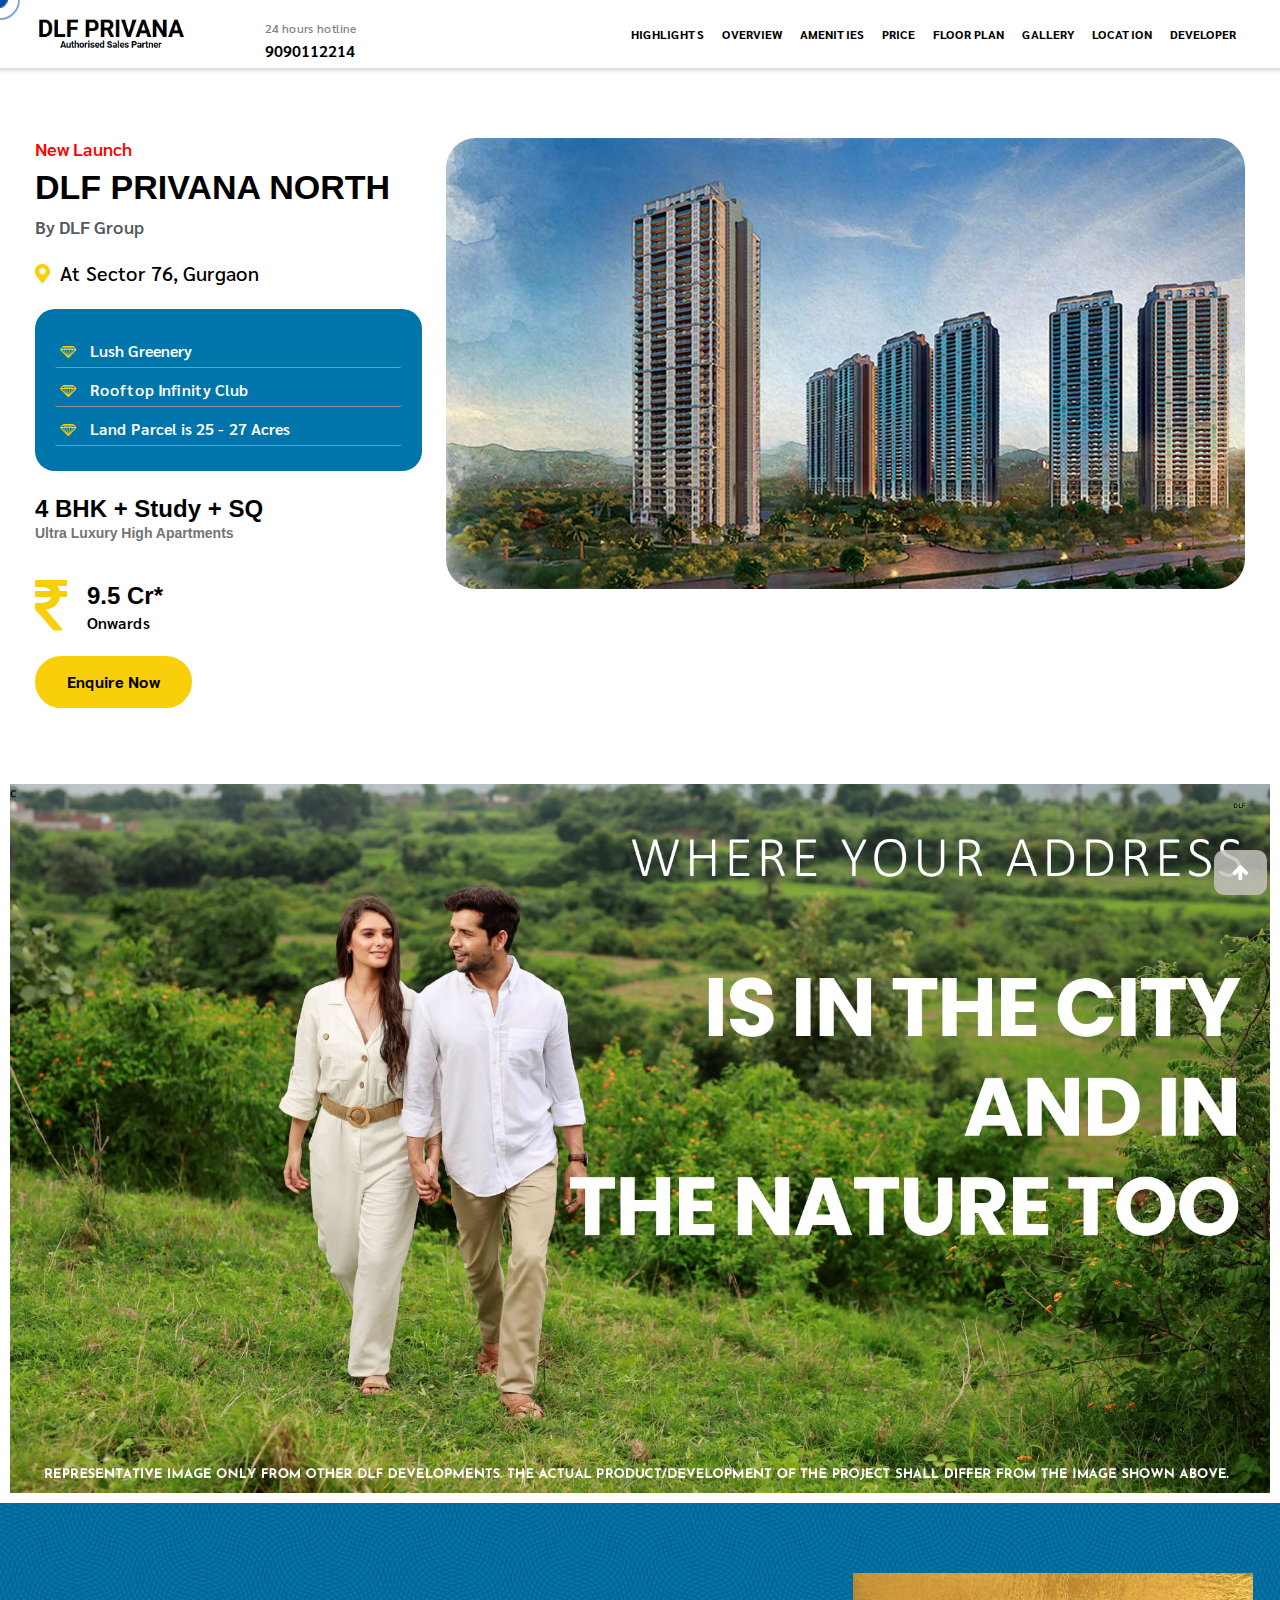
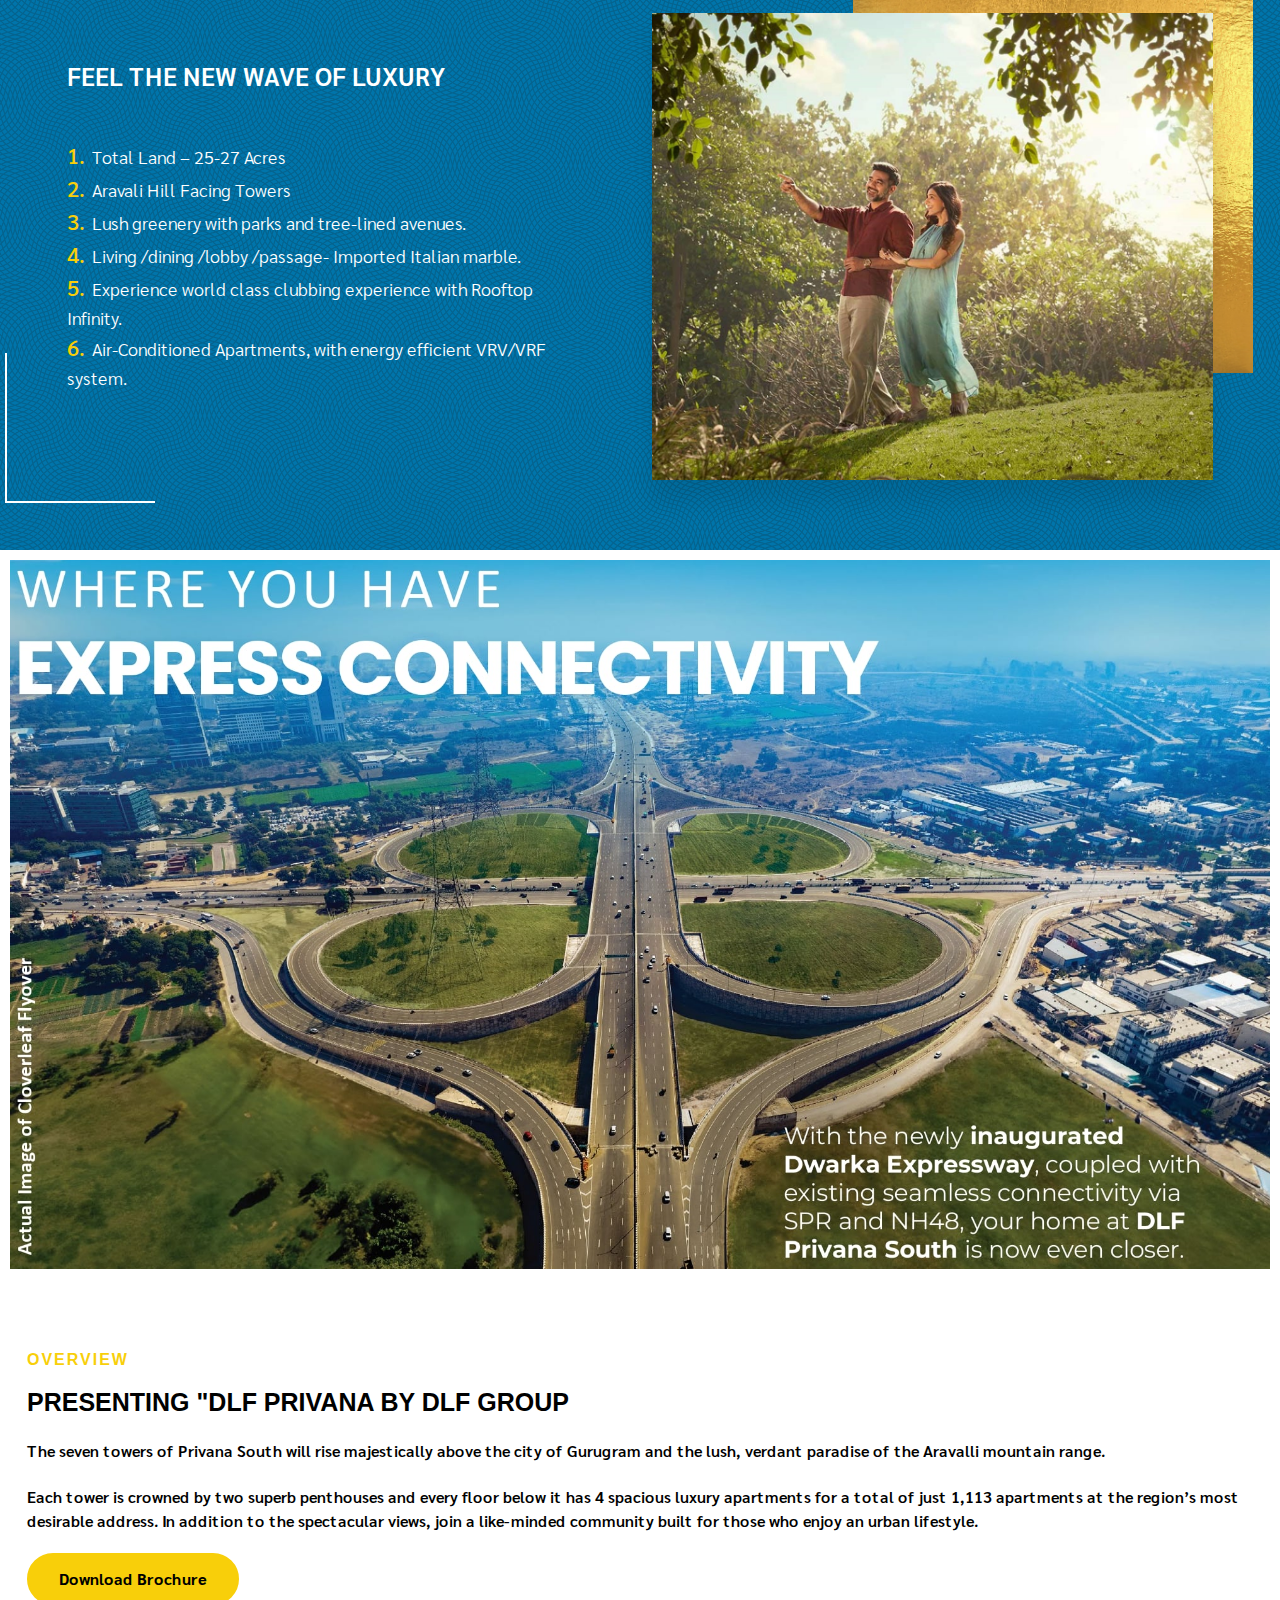
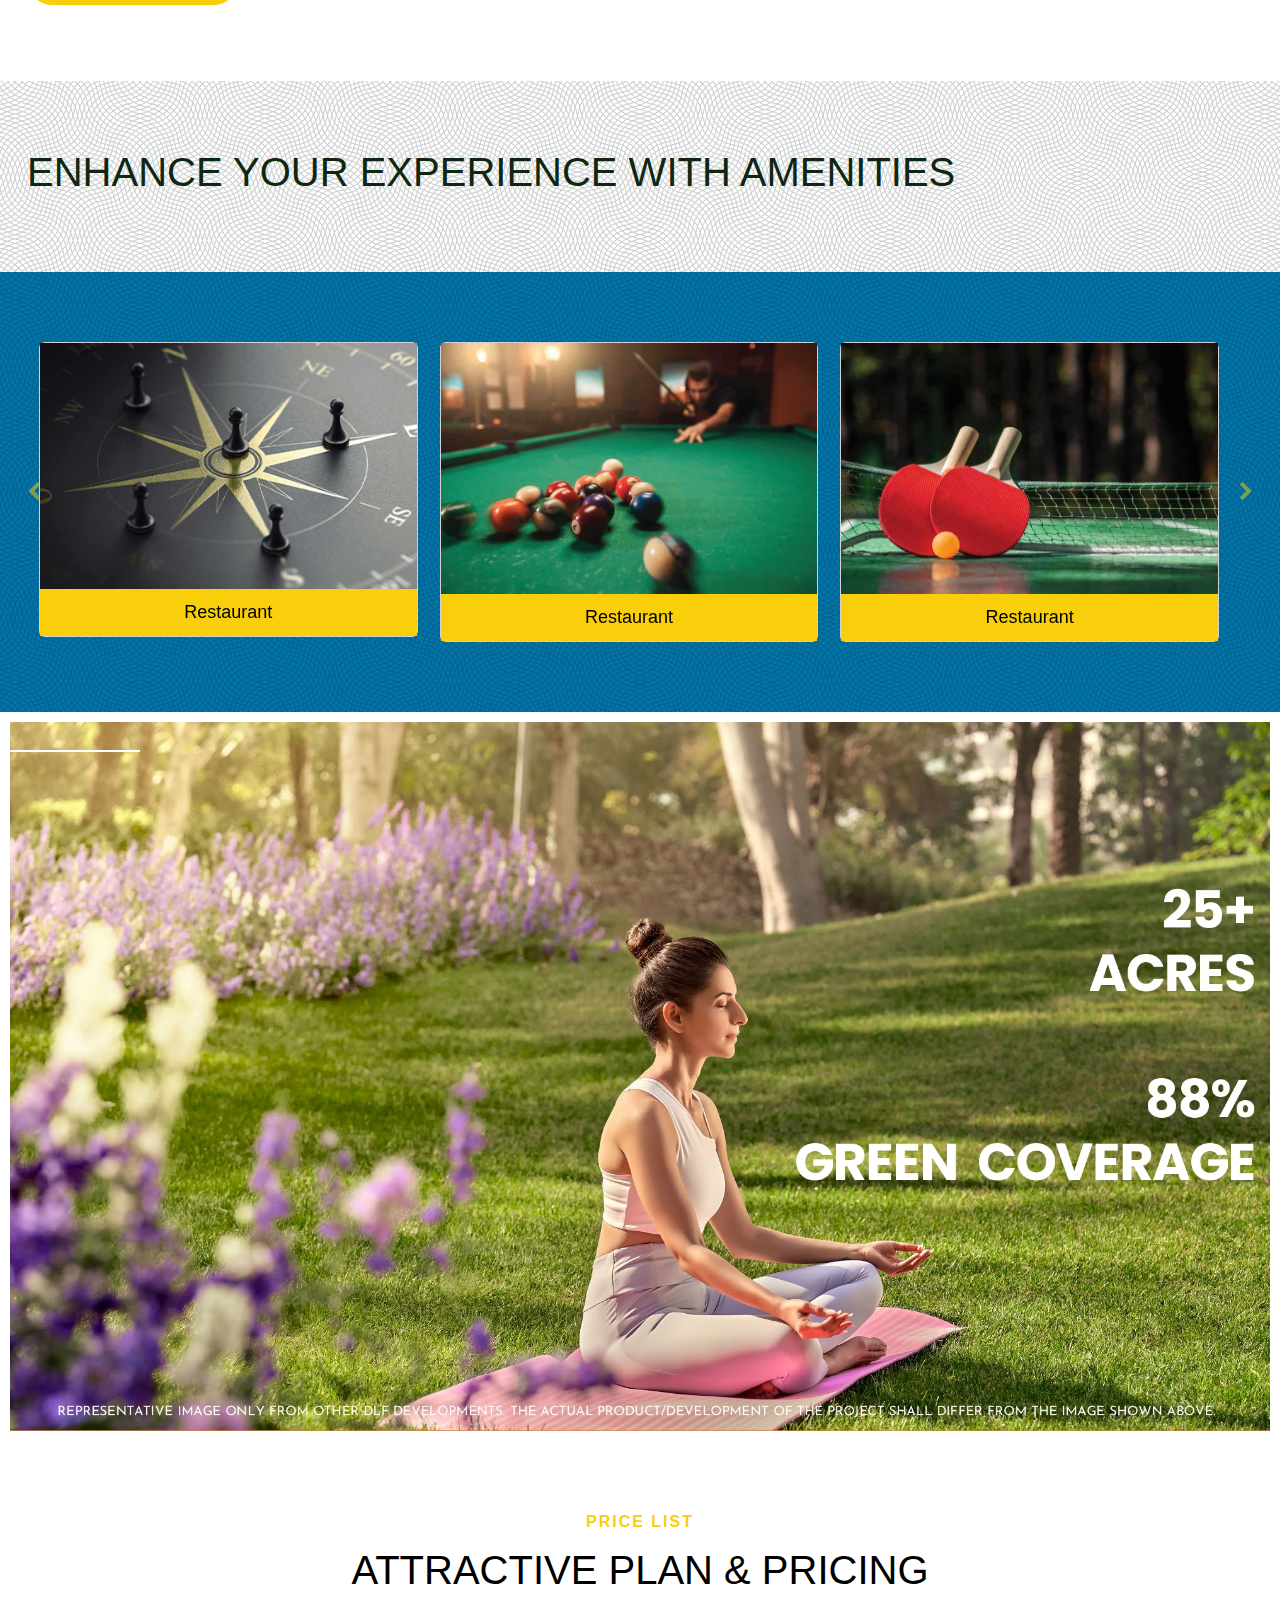
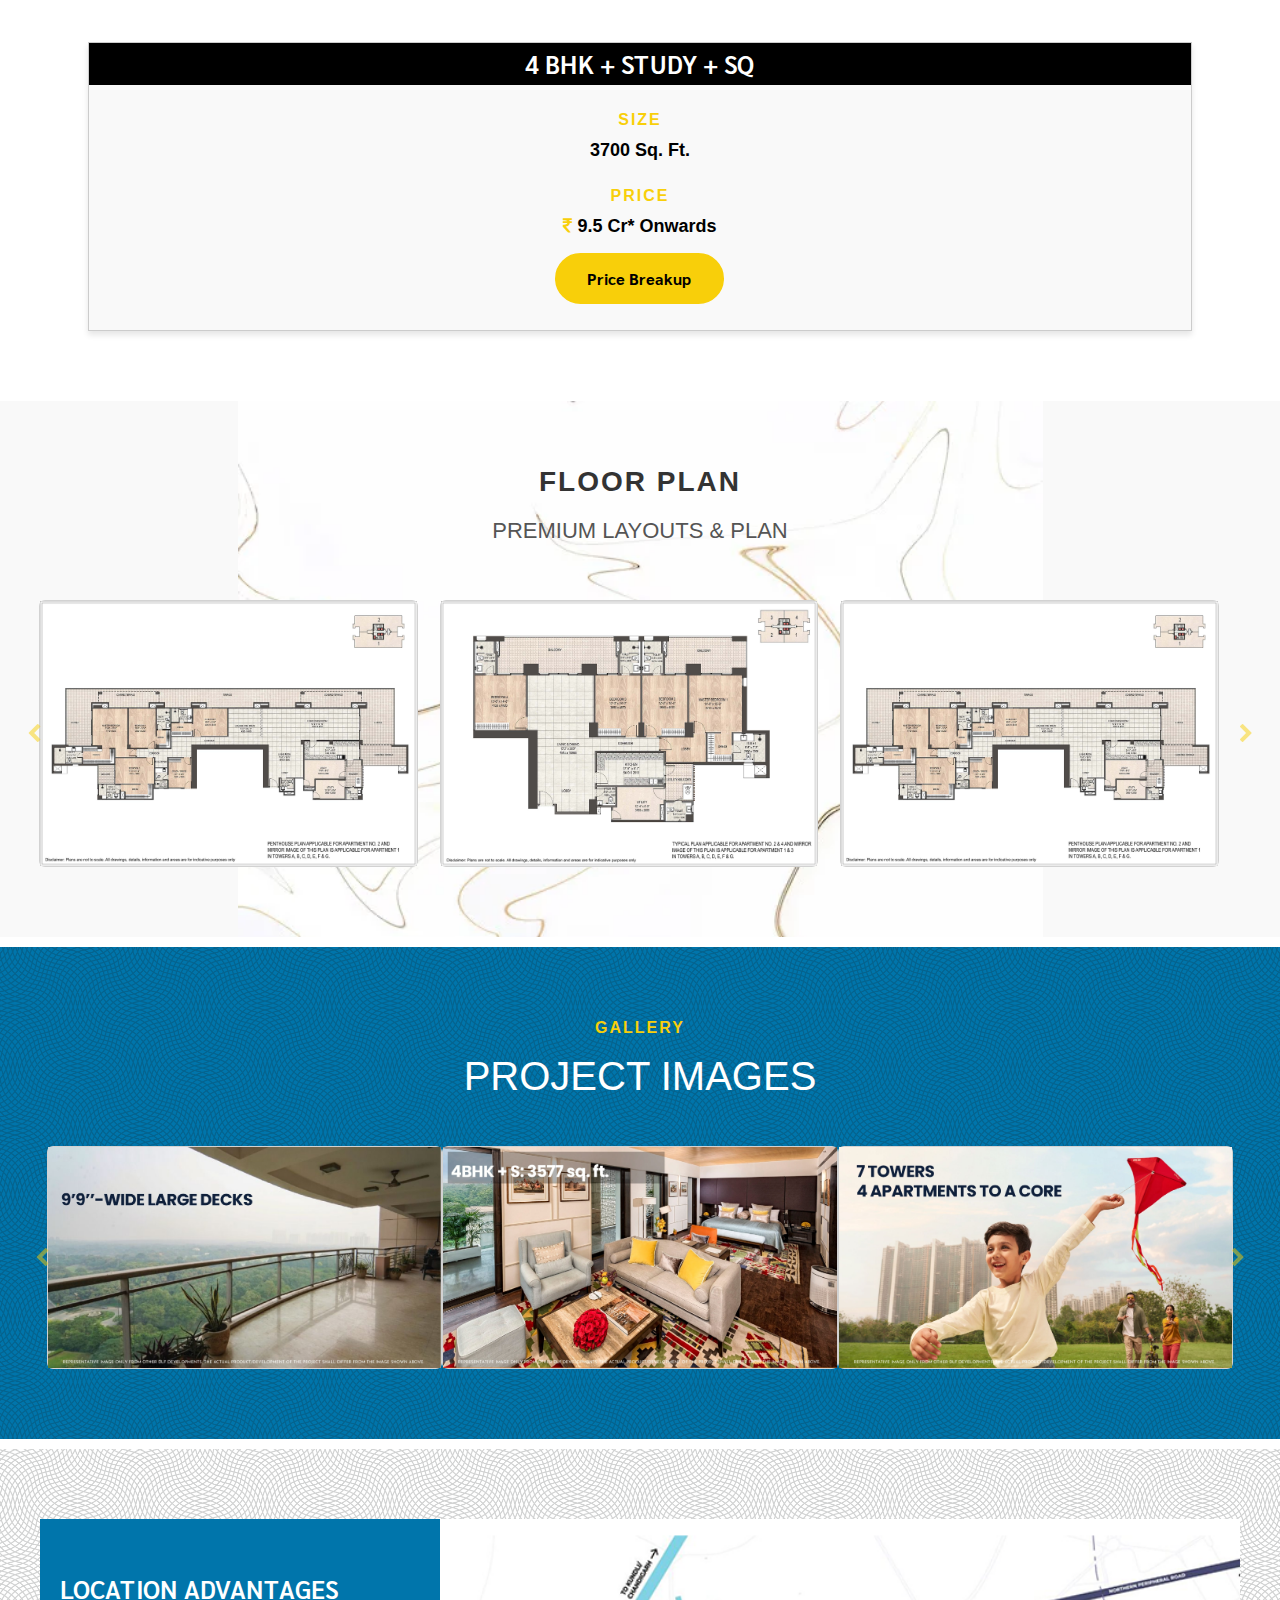
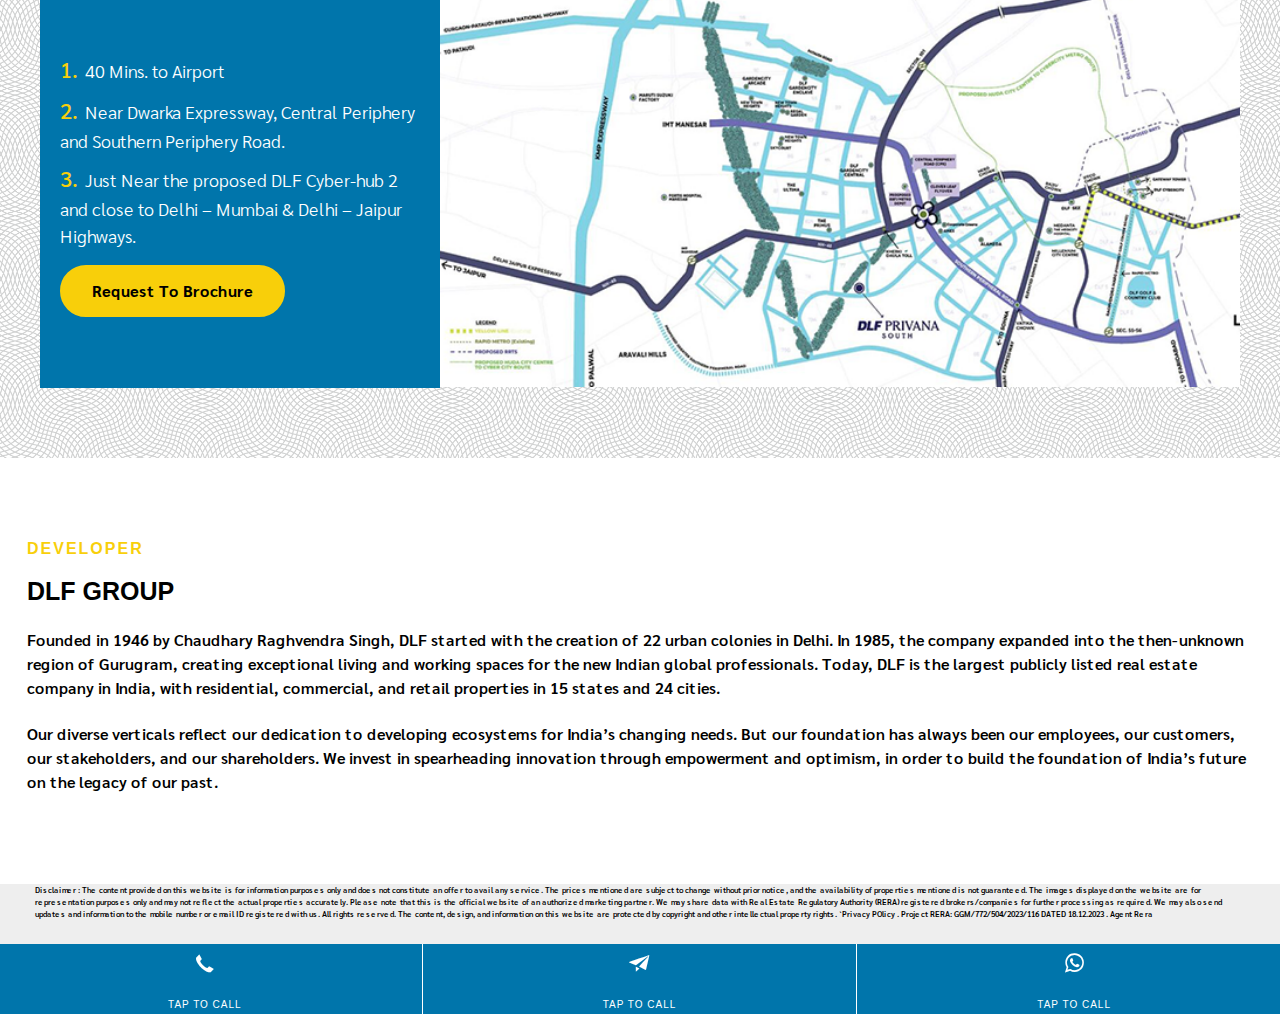
<file: index.html>
<!doctype html>
<html lang="en">

<head>
	<meta charset="utf-8">
	<meta name="viewport" content="width=device-width, initial-scale=1">
	<link rel="profile" href="https://gmpg.org/xfn/11">
	<link href="https://fonts.googleapis.com/css2?family=Sarabun:ital,wght@0,100;0,200;0,300;0,400;0,500;0,600;0,700;0,800;1,100;1,200;1,300;1,400;1,500;1,600;1,700;1,800&display=swap"
		rel="stylesheet">
	<link href="assets/css/bootstrap.min.css" rel="stylesheet"
		media="all">
	<link href="assets/css/animation.css" rel="stylesheet" media="all">
	<link href="style.css" rel="stylesheet" media="all">
	<title>DLF Privana</title>
</head>

<body>

<div class="magic-cursor"></div>
  <div class="magic-cursor-border"></div>
<!-- masthead -->
	<section class="p-0">
		<header id="masthead">
			<h2 class="not-disply">hello</h2>
			<div class="auto-container">
				<nav class="navbar navbar-expand-lg">
					<div class="navbar-brand navbar-header">
						<div class="logo">
							<a href="index.html">
								<img src="assets/images/logo.png" width="118" height="63" alt="Logo" title="Logo"
									loading="lazy">
							</a>
						</div>
					</div>

					<div class="textcall">
						<h3 class="callus m-0">
						<a href="tel:+919871741373">24 hours hotline</a></h3>
						<p>9090112214</p>
					</div>
					<button class="navbar-toggler" type="button" data-bs-toggle="collapse" data-bs-target="#main_nav"
						aria-expanded="false" aria-label="Toggle navigation">
						<i class="demo-icon icon-menu">&#xe809;</i>
					</button>
					<div class="collapse navbar-collapse menutop" id="main_nav">
							<ul class="navbar-nav">
								<li class="nav-item active">
									 <a class="nav-link" href="#Highlights">Highlights </a> 
								  </li>
								<li class="nav-item"><a class="nav-link" href="#Overview"> Overview</a></li>
								<li class="nav-item"><a class="nav-link" href="#Amenities">Amenities</a></li>
								<li class="nav-item"><a class="nav-link" href="#Price">Price</a></li>
								<li class="nav-item"><a class="nav-link" href="#Floor"> Floor Plan</a></li>
								<li class="nav-item"><a class="nav-link" href="#Gallery"> Gallery</a></li>
								<li class="nav-item"><a class="nav-link" href="#Location"> Location</a></li>
								<li class="nav-item"><a class="nav-link" href="#Developer"> Developer</a></li>
							</ul>
					</div>

				</nav>
			</div>
		</header>
	</section>

<script>
   // Select the cursor elements
const cursor = document.querySelector('.magic-cursor');
const cursorBorder = document.querySelector('.magic-cursor-border');

// Initialize cursor positions and smoothness
let cursorX = 0, cursorY = 0;
let targetX = 0, targetY = 0;
const smoothness = 0.1;

// Update the cursor position smoothly
function animateCursor() {
  cursorX += (targetX - cursorX) * smoothness;
  cursorY += (targetY - cursorY) * smoothness;

  cursor.style.left = `${cursorX}px`;
  cursor.style.top = `${cursorY}px`;
  cursorBorder.style.left = `${cursorX}px`;
  cursorBorder.style.top = `${cursorY}px`;

  requestAnimationFrame(animateCursor);
}

// Start animation
animateCursor();

// Track the target position on mousemove
document.addEventListener('mousemove', (e) => {
  targetX = e.clientX;
  targetY = e.clientY;
});

// Add hover effects for interactive elements
document.querySelectorAll('button, a').forEach((element) => {
  element.addEventListener('mouseenter', () => {
    cursor.classList.add('hover-effect');
    cursorBorder.classList.add('hover-effect');
  });
  element.addEventListener('mouseleave', () => {
    cursor.classList.remove('hover-effect');
    cursorBorder.classList.remove('hover-effect');
  });
});
  </script>


<!-- about us -->
 <section>
    <div class="auto-container">
        <div class="row">
            <div class="col-lg-4 col-md-4">
                <div class="col-lg-8 col-md-8 fade-in-top mobile">
                    <div class="images">
                        <img src="assets/images/about/about-img.jpeg">
                    </div>
                </div>
                <div class="content">
                    <h5 class="title-f">New Launch</h5>
                    <h3 class="title-main">DLF Privana North</h3>
                    <h4 class="title-second">By DLF Group</h4>
                </div>

                <div class="gur mb-4 mt-4"><span><i class="demo-icon icon-location loca-ico">&#xe800;</i></span>At Sector 76, Gurgaon</div>
                <ul class="icon-list mb-4 mt-4">
                    <li class="icon-list-item"><i class="demo-icon icon-diamond-1">&#xe801;</i> Lush Greenery</li>
                    <li class="icon-list-item"><i class="demo-icon icon-diamond-1">&#xe801;</i> Rooftop Infinity Club</li>
                    <li class="icon-list-item"><i class="demo-icon icon-diamond-1">&#xe801;</i> Land Parcel is 25 - 27 Acres</li>
                </ul>

                <h3 class="title-s">4 BHK + Study + SQ</h3>
                <p class="text-about">Ultra Luxury High Apartments</p>

                <div class="icon-box mt-3">
                    <span class="icon">
                      <i class="demo-icon icon-rupee ico1">&#xf156;</i>
                        </span>
                    <div class="dis">
                        <h3 class="title-s ">9.5 Cr*</h3>
                        <p class="words2">Onwards</p>
                    </div>
                </div>
                <div class="hero-footer">
                    <a href="#"  class="btn-default wow fadeInUp" data-wow-delay="0.75s">Enquire Now</a>
                </div>
            </div>
            <div class="col-lg-8 col-md-8 fade-in-top desktop">
                <div class="images ">
                    <img src="assets/images/about/about-img.jpeg">
                </div>
            </div>
        </div>
    </div>
 </section>

 <div class="nature-bg">
    <img src="assets/images/resource/nature.jpg" alt="">
</div>

<section class="luxery-sec" id="Highlights">
    <div class="container">
        <div class="row align-items-center border-style">
            <div class="col-lg-6 col-md-6">
                <div class="luxery-contant">
                    <h2 class="mb-5">FEEL THE NEW WAVE OF LUXURY</h2>
                    <div class="luxery-ul">
                        <ul>
                            <li><span class="marker">1.</span>Total Land – 25-27 Acres</li>
                            <li><span class="marker">2.</span>Aravali Hill Facing Towers</li>
                            <li><span class="marker">3.</span>Lush greenery with parks and tree-lined avenues.</li>
                            <li><span class="marker">4.</span>Living /dining /lobby /passage- Imported Italian marble.</li>
                            <li><span class="marker">5.</span>Experience world class clubbing experience with Rooftop Infinity.</li>
                            <li><span class="marker">6.</span>Air-Conditioned Apartments, with energy efficient VRV/VRF system.</li>
                        </ul>
                    </div>
                </div>
            </div>
            <div class="col-lg-6 col-md-6">
                <div class="luxery-img">
                    <img src="assets/images/resource/luxery.jpeg" alt="">
                </div>
            </div>
        </div>
    </div>
</section>

<div class="nature-bg">
    <img src="assets/images/resource/connectivity.jpg" alt="">
</div>


<section id="Overview">
    <div class="container">
        <div class="row">
            <div class="col-12">
                <div class="overview">
                    <h2 class="over-content mb-3">Overview</h2>
                    <h2 class="heading-title">Presenting "DLF Privana By DLF Group</h2>

                    <p class="mar-b">The seven towers of Privana South will rise majestically above the city of Gurugram and the lush, verdant paradise of the Aravalli mountain range.</p>

                    <p class="mar-b">Each tower is crowned by two superb penthouses and every floor below it has 4 spacious luxury apartments for a total of just 1,113 apartments at the region’s most desirable address. In addition to the spectacular views, join a like-minded community built for those who enjoy an urban lifestyle.</p>
                </div>
                <div class="hero-footer">
                    <a href="#"  class="btn-default wow fadeInUp" data-wow-delay="0.75s">Download Brochure</a>
                </div>
            </div>
        </div>
    </div>
</section>

<section class="Amenities" id="Amenities">
    <div class="container">
        <div class="row">
            <div class="col-12">
                <h2 class="Amenities-heading">Enhance Your Experience With Amenities</h2>
            </div>
        </div>
    </div>
</section>

<!-- game slider -->
<section class="game-slider">
    <div class="container text-center">
        <div class="row mx-auto my-auto justify-content-center border-style22">
            <div id="multislider04" class="carousel slide" data-bs-ride="carousel">
                <div class="carousel-inner " role="listbox">
                    <div class="carousel-item active">
                        <div class="col-md-4">
                            <div class="card">
                                <div class="card-img">
                                    <img src="assets/images/game/game1.jpg"
                                        class="img-fluid">
                                </div>
                                <figcaption>Restaurant</figcaption>
                            </div>
                        </div>
                    </div>
                    <div class="carousel-item">
                        <div class="col-md-4">
                            <div class="card">
                                <div class="card-img">
                                    <img src="assets/images/game/game2.jpg"
                                        class="img-fluid">
                                </div>
                                <figcaption>Restaurant</figcaption>
                            </div>
                        </div>
                    </div>
                    <div class="carousel-item">
                        <div class="col-md-4">
                            <div class="card">
                                <div class="card-img">
                                    <img src="assets/images/game/game3.jpg"
                                        class="img-fluid">
                                </div>
                                <figcaption>Restaurant</figcaption>
                            </div>
                        </div>
                    </div>
                    <div class="carousel-item">
                        <div class="col-md-4">
                            <div class="card">
                                <div class="card-img">
                                    <img src="assets/images/game/game4.jpg"
                                        class="img-fluid">
                                </div>
                                <figcaption>Restaurant</figcaption>
                            </div>
                        </div>
                    </div>
                    <div class="carousel-item">
                        <div class="col-md-4">
                            <div class="card">
                                <div class="card-img">
                                    <img src="assets/images/game/game5.jpg"
                                        class="img-fluid">
                                </div>
                                <figcaption>Restaurant</figcaption>
                            </div>
                        </div>
                    </div>
                    <div class="carousel-item">
                        <div class="col-md-4">
                            <div class="card">
                                <div class="card-img">
                                    <img src="assets/images/game/game6.jpg"
                                        class="img-fluid">
                                </div>
                                <figcaption>Restaurant</figcaption>
                            </div>
                        </div>
                    </div>
                    <div class="carousel-item">
                        <div class="col-md-4">
                            <div class="card">
                                <div class="card-img">
                                    <img src="assets/images/game/game7.jpg"
                                        class="img-fluid">
                                </div>
                                <figcaption>Restaurant</figcaption>
                            </div>
                        </div>
                    </div>
                    <div class="carousel-item">
                        <div class="col-md-4">
                            <div class="card">
                                <div class="card-img">
                                    <img src="assets/images/game/game8.jpg"
                                        class="img-fluid">
                                </div>
                                <figcaption>Restaurant</figcaption>
                            </div>
                        </div>
                    </div>
                    <div class="carousel-item">
                        <div class="col-md-4">
                            <div class="card">
                                <div class="card-img">
                                    <img src="assets/images/game/game9.jpg"
                                        class="img-fluid">
                                </div>
                                <figcaption>Restaurant</figcaption>
                            </div>
                        </div>
                    </div>
                    <div class="carousel-item">
                        <div class="col-md-4">
                            <div class="card">
                                <div class="card-img">
                                    <img src="assets/images/game/game10.jpg"
                                        class="img-fluid">
                                </div>
                                <figcaption>Restaurant</figcaption>
                            </div>
                        </div>
                    </div>
                </div>
                <a class="carousel-control-prev bg-transparent w-aut" href="#multislider04" role="button"
                    data-bs-slide="prev">
					<i class="demo-icon icon-left-open">&#xe802;</i>
                </a>
                <a class="carousel-control-next bg-transparent w-aut" href="#multislider04" role="button"
                    data-bs-slide="next">
					<i class="demo-icon icon-right-open">&#xe804;</i>
                </a>
            </div>
        </div>
    </div>
    <script>
        let items4 = document.querySelectorAll('#multislider04 .carousel-item')

        items4.forEach((el) => {
            const minPerSlide = 3
            let next = el.nextElementSibling
            for (var i = 1; i < minPerSlide; i++) {
                if (!next) {
                    // wrap carousel by using first child
                    next = items4[0]
                }
                let cloneChild = next.cloneNode(true)
                el.appendChild(cloneChild.children[0])
                next = next.nextElementSibling
            }
        })
    </script>
</section>
<!-- game slider end -->

<div class="nature-bg">
    <img src="assets/images/resource/presentation.jpg" alt="">
</div>

<!-- Price list start -->
<section id="Price">
    <div class="container">
        <div class="text-center">
            <h2 class="over-content mb-3">Price List</h2>
            <h2 class="price-title ">Attractive Plan &amp; Pricing</h2>
        </div>
        <div class="row d-flex justify-content-center align-item-center">
            <div class="col-12 ">
                <div class="property-details">
                    <h2 class="property-details-h">4 BHK + Study + SQ</h2>
                    <div class="property-info">
                        <div>
                            <h2 class="over-content mt-4">Size</h2>
                            <h3 class="over-content2 mb-3">3700 Sq. Ft.</h3>
                        </div>
                        <div>
                            <h2 class="over-content mt-4">Price</h2>
                            <h3 class="over-content2 mb-3"><i class="demo-icon icon-rupee">&#xf156;</i>  9.5 Cr* Onwards</h3>
                        </div>
                    </div>
                    <div class="hero-footer">
                        <a href="#"  class="btn-default wow fadeInUp" data-wow-delay="0.75s">Price Breakup</a>
                    </div>
                </div>
            </div>
        </div>
    </div>
</section>
<!-- Price list end -->

 <!--slider map start  -->
<section class="game-slide" id="Floor">
    <div class="container text-center">
        <div class="text-center">
            <h2 class="over-content mb-3">Floor Plan</h2>
            <h2 class="price-title mb-5">Premium Layouts & Plan</h2>
        </div>
        <div class="row mx-auto my-auto justify-content-center ">
            <div id="multislider10" class="carousel slide" data-bs-ride="carousel">
                <div class="carousel-inner" role="listbox">
                    <div class="carousel-item active">
                        <div class="col-md-4">
                            <div class="card">
                                <div class="card-img">
                                    <img src="assets/images/map/map-1.jpg" class="img-fluid">
                                </div>
                            </div>
                        </div>
                    </div>
                    <div class="carousel-item">
                        <div class="col-md-4">
                            <div class="card">
                                <div class="card-img">
                                    <img src="assets/images/map/map-2.jpg" class="img-fluid">
                                </div>
                            </div>
                        </div>
                    </div>
                    <div class="carousel-item">
                        <div class="col-md-4">
                            <div class="card">
                                <div class="card-img">
                                    <img src="assets/images/map/map-1.jpg" class="img-fluid">
                                </div>
                            </div>
                        </div>
                    </div>
                    <div class="carousel-item">
                        <div class="col-md-4">
                            <div class="card">
                                <div class="card-img">
                                    <img src="assets/images/map/map-2.jpg" class="img-fluid">
                                </div>
                            </div>
                        </div>
                    </div>
                    <!-- Repeat similar structure for other items -->
                </div>
                <a class="carousel-control-prev bg-transparent w-aut" href="#multislider10" role="button"
                    data-bs-slide="prev">
                    <i class="demo-icon icon-left-open">&#xe802;</i>
                </a>
                <a class="carousel-control-next bg-transparent w-aut" href="#multislider10" role="button"
                    data-bs-slide="next">
                    <i class="demo-icon icon-right-open">&#xe804;</i>
                </a>
            </div>
        </div>
    </div>
</section>

<script>
    document.addEventListener("DOMContentLoaded", function () {
        const items4 = document.querySelectorAll('#multislider10 .carousel-item');
        const minPerSlide = 3;

        items4.forEach((el) => {
            let next = el.nextElementSibling;

            for (let i = 1; i < minPerSlide; i++) {
                if (!next) {
                    next = items4[0]; // Loop to start
                }

                const cloneChild = next.cloneNode(true);
                el.appendChild(cloneChild.children[0]);
                next = next.nextElementSibling;
            }
        });
    });
</script>

 <!--slider map end  -->

<!-- project image start -->
 <section class="project" id="Gallery">
    <div class="auto-container text-center">
        <div class="text-center">
            <h2 class="over-content mb-3">Gallery</h2>
            <h2 class="price-title2 mb-5">Project Images</h2>
        </div>
        <div class="row mx-auto my-auto justify-content-center border-style3">
            <div id="multislider11" class="carousel slide" data-bs-ride="carousel">
                <div class="carousel-inner" role="listbox">
                    <div class="carousel-item active">
                        <div class="col-md-4">
                            <div class="card m-0">
                                <div class="card-img">
                                    <img src="assets/images/project/pro-1.jpg" class="img-fluid">
                                </div>
                            </div>
                        </div>
                    </div>
                    <div class="carousel-item">
                        <div class="col-md-4">
                            <div class="card m-0">
                                <div class="card-img">
                                    <img src="assets/images/project/pro-2.jpg" class="img-fluid">
                                </div>
                            </div>
                        </div>
                    </div>
                    <div class="carousel-item">
                        <div class="col-md-4">
                            <div class="card m-0">
                                <div class="card-img">
                                    <img src="assets/images/project/pro-3.jpg" class="img-fluid">
                                </div>
                            </div>
                        </div>
                    </div>
                    <div class="carousel-item">
                        <div class="col-md-4">
                            <div class="card m-0">
                                <div class="card-img">
                                    <img src="assets/images/project/pro-4.jpg" class="img-fluid">
                                </div>
                            </div>
                        </div>
                    </div>
                    <div class="carousel-item">
                        <div class="col-md-4">
                            <div class="card m-0">
                                <div class="card-img">
                                    <img src="assets/images/project/pro-5.jpg" class="img-fluid">
                                </div>
                            </div>
                        </div>
                    </div>
                    <div class="carousel-item">
                        <div class="col-md-4">
                            <div class="card m-0">
                                <div class="card-img">
                                    <img src="assets/images/project/pro-6.jpg" class="img-fluid">
                                </div>
                            </div>
                        </div>
                    </div>
                    <div class="carousel-item">
                        <div class="col-md-4">
                            <div class="card m-0">
                                <div class="card-img">
                                    <img src="assets/images/project/pro7.jpg" class="img-fluid">
                                </div>
                            </div>
                        </div>
                    </div>
                    <div class="carousel-item">
                        <div class="col-md-4">
                            <div class="card m-0">
                                <div class="card-img">
                                    <img src="assets/images/project/pro-8.jpg" class="img-fluid">
                                </div>
                            </div>
                        </div>
                    </div>
                    <div class="carousel-item">
                        <div class="col-md-4">
                            <div class="card m-0">
                                <div class="card-img">
                                    <img src="assets/images/project/pro-9.jpg" class="img-fluid">
                                </div>
                            </div>
                        </div>
                    </div>
                    <div class="carousel-item">
                        <div class="col-md-4">
                            <div class="card m-0">
                                <div class="card-img">
                                    <img src="assets/images/project/pro-10.jpg" class="img-fluid">
                                </div>
                            </div>
                        </div>
                    </div>
                    <!-- Repeat similar structure for other items -->
                </div>
                <a class="carousel-control-prev bg-transparent w-aut" href="#multislider11" role="button"
                    data-bs-slide="prev">
                    <i class="demo-icon icon-left-open">&#xe802;</i>
                </a>
                <a class="carousel-control-next bg-transparent w-aut" href="#multislider11" role="button"
                    data-bs-slide="next">
                    <i class="demo-icon icon-right-open">&#xe804;</i>
                </a>
            </div>
        </div>
    </div>
</section>

<script>
    document.addEventListener("DOMContentLoaded", function () {
        const items4 = document.querySelectorAll('#multislider11 .carousel-item');
        const minPerSlide = 3;

        items4.forEach((el) => {
            let next = el.nextElementSibling;

            for (let i = 1; i < minPerSlide; i++) {
                if (!next) {
                    next = items4[0]; // Loop to start
                }

                const cloneChild = next.cloneNode(true);
                el.appendChild(cloneChild.children[0]);
                next = next.nextElementSibling;
            }
        });
    });
</script>
<!-- Location -->
<section class="location" id="Location">
    <div class="container width">
        <div class="row">
            <div class="col-lg-4 p-0 abc">
                <div class="map-con">
                    <div class="luxery-contant-map">
                        <h2 class="mm-5">Location Advantages</h2>
                        <div class="luxery-ul">
                            <ul>
                                <li class="mb-2"><span class="marker">1.</span>40 Mins. to Airport</li>
                                <li class="mb-2"><span class="marker">2.</span>Near Dwarka Expressway, Central Periphery and Southern Periphery Road.</li>
                                <li class="mb-2"><span class="marker">3.</span>Just Near the proposed DLF Cyber-hub 2 and close to Delhi – Mumbai & Delhi – Jaipur Highways.</li>
                            </ul>
                        </div>
                        <div class="hero-footer mt-3">
                        <a href="#" class="btn-default wow fadeInUp" data-wow-delay="0.75s">Request To Brochure</a>
                    </div>
                    </div>
                </div>
            </div>
            <div class="col-lg-8 p-0">
                <div class="map-img1">
                    <img src="assets/images/resource/map-img.jpg" alt="">
                </div>
            </div>
        </div>
    </div>
</section>


<section>
    <div class="container" id="Developer">
        <div class="row">
            <div class="col-12">
                <div class="overview">
                    <h2 class="over-content mb-3">Developer</h2>
                    <h2 class="heading-title">DLF Group</h2>

                    <p class="mar-b">Founded in 1946 by Chaudhary Raghvendra Singh, DLF started with the creation of 22 urban colonies in Delhi. In 1985, the company expanded into the then-unknown region of Gurugram, creating exceptional living and working spaces for the new Indian global professionals. Today, DLF is the largest publicly listed real estate company in India, with residential, commercial, and retail properties in 15 states and 24 cities.</p>

                    <p class="mar-b">Our diverse verticals reflect our dedication to developing ecosystems for India’s changing needs. But our foundation has always been our employees, our customers, our stakeholders, and our shareholders. We invest in spearheading innovation through empowerment and optimism, in order to build the foundation of India’s future on the legacy of our past.</p>
                </div>
            </div>
        </div>
    </div>
</section>

<!-- small content start -->
<section class="p-0 acb">
<div class="col-12 small-area">
    <div class="auto-container ">
        <p class="small-font mb-4">Disclaimer : The content provided on this website is for information purposes only and does not constitute an offer to avail any service. The prices mentioned are subject to change without prior notice, and the availability of properties mentioned is not guaranteed. The images displayed on the website are for representation purposes only and may not reflect the actual properties accurately. Please note that this is the official website of an authorized marketing partner. We may share data with Real Estate Regulatory Authority (RERA) registered brokers/companies for further processing as required. We may also send updates and information to the mobile number or email ID registered with us. All rights reserved. The content, design, and information on this website are protected by copyright and other intellectual property rights. `Privacy POlicy . Project RERA: GGM/772/504/2023/116 DATED 18.12.2023 . Agent Rera</p>
    </div>
</section>

<section class="p-0 over m-0">
    <div class="row text-center">
        <div class="col-lg-4 col-md-4 col-sm-4 col-xs-4 p-0 aff">
            <div class="icon-box-container">
                <div class="icon-box-wrapper">
                    <div class="icon-box-icon">
                        <a href="tel:+919873356100" class="icon-link">
                        <i class="demo-icon icon-call ico-w">&#xe807;</i>
                        </a>
                    </div>
                    <div class="icon-box-content">
                        <h3 class="icon-box-title m-0">
                            <a href="tel:+919873356100">
                                Tap To Call
                            </a>
                        </h3>
                    </div>
                </div>
            </div>
        </div>
        <div class="col-lg-4 col-md-4 col-sm-4 col-xs-4 p-0 aff">
        <div class="icon-box-container">
                <div class="icon-box-wrapper">
                    <div class="icon-box-icon">
                        <a href="tel:+919873356100" class="icon-link">
                        <i class="demo-icon icon-paper-plane ico-w">&#xe805;</i> 
                        </a>
                    </div>
                    <div class="icon-box-content">
                        <h3 class="icon-box-title m-0">
                            <a href="tel:+919873356100">
                                Tap To Call
                            </a>
                        </h3>
                    </div>
                </div>
            </div>
        </div>
        <div class="col-lg-4 col-md-4 col-sm-4 col-xs-4 p-0 aff">
        <div class="icon-box-container">
                <div class="icon-box-wrapper">
                    <div class="icon-box-icon">
                        <a href="tel:+919873356100" class="icon-link">
                        <i class="demo-icon icon-whatsapp ico-w">&#xf232;</i>
                        </a>
                    </div>
                    <div class="icon-box-content">
                        <h3 class="icon-box-title m-0">
                            <a href="tel:+919873356100">
                                Tap To Call
                            </a>
                        </h3>
                    </div>
                </div>
            </div>
        </div>
    </div>
</section>

<button onclick="scrollToTop()" id="backToTopBtn" title="Go to top" style="display: block;" class="scroll-btn" fdprocessedid="8rntef">
<i class="demo-icon icon-up-big">&#xe808;</i> 
</button>
<script>
// Show the button when the user scrolls down 20px from the top
window.onscroll = function () {
    toggleScrollButton();
};

function toggleScrollButton() {
    const btn = document.getElementById("backToTopBtn");
    if (document.body.scrollTop > 20 || document.documentElement.scrollTop > 20) {
        btn.style.display = "block";
    } else {
        btn.style.display = "none";
    }
}

// Scroll to the top smoothly when the button is clicked
function scrollToTop() {
    window.scrollTo({
        top: 0,
        behavior: "smooth"
    });
}
</script>

<!-- footer -->
<script src="assets/js/bootstrap.bundle.min.js"></script>
<script defer src="assets/js/custom.min.js"></script>
<script defer src="assets/js/custom-forms.js"></script>

</body>
</html>
</file>
<file: assets/css/animation.css>
/* Bounce animation */
    @keyframes bounce {
        0%, 100% {
          transform: translateY(0);
        }
        50% {
          transform: translateY(-100px);
        }
      }
      .bounce {
        width: 100px;
        height: 100px;
        background-color: #e74c3c;
        border-radius: 50%;
        animation: bounce 2s infinite;
      }
  
      /* Fade-in animation */
      @keyframes fadeIn {
        0% {
          opacity: 0;
        }
        100% {
          opacity: 1;
        }
      }
      
      .fade-in {
        opacity: 0;
        animation: fadeIn 3s forwards;
      }
  
      /* Rotating animation */
      @keyframes rotate {
        0% {
          transform: rotate(0deg);
        }
        100% {
          transform: rotate(360deg);
        }
      }
      .rotate {

        animation: rotate 2s linear infinite;
      }
  
      /* Pulsing animation */
      @keyframes pulse {
        0%, 100% {
          transform: scale(1);
        }
        50% {
          transform: scale(1.5);
        }
      }
      .pulse {
        width: 100px;
        height: 100px;
        background-color: #2ecc71;
        border-radius: 50%;
        animation: pulse 2s infinite;
      }
  
  
      /* General styles for the boxes */
      .box {
        width: 200px;
        height: 100px;
        margin: 20px;
        background-color: #3498db;
        color: white;
        display: flex;
        justify-content: center;
        align-items: center;
        font-family: Arial, sans-serif;
        opacity: 0;
      }
  
      /* Animation keyframes */
      @keyframes fadeInLeft {
        0% {
          transform: translateX(-100%);
          opacity: 0;
        }
        100% {
          transform: translateX(0);
          opacity: 1;
        }
      }
  
      @keyframes fadeInRight {
        0% {
          transform: translateX(100%);
          opacity: 0;
        }
        100% {
          transform: translateX(0);
          opacity: 1;
        }
      }
  
      @keyframes fadeInTop {
        0% {
          transform: translateY(-100%);
          opacity: 0;
        }
        100% {
          transform: translateY(0);
          opacity: 1;
        }
      }
  
      @keyframes fadeInBottom {
        0% {
          transform: translateY(100%);
          opacity: 0;
        }
        100% {
          transform: translateY(0);
          opacity: 1;
        }
      }
  
      /* Applying the animations to each box */
      .fade-in-left {
        animation: fadeInLeft 2s forwards;
      }
  
      .fade-in-right {
        animation: fadeInRight 2s forwards;
      }
  
      .fade-in-top {
        animation: fadeInTop 2s forwards;
      }
  
      .fade-in-bottom {
        animation: fadeInBottom 2s forwards;
      }

                 /* Basic styles for the boxes */
                 .box1 {
                    width: 200px;
                    height: 100px;
                    background-color: #3498db;
                    color: white;
                    display: flex;
                    justify-content: center;
                    align-items: center;
                    font-family: Arial, sans-serif;
                    margin: 20px;
                    }
        
                    /* Slide in from left */
                    @keyframes slideInLeft {
                    0% {
                        transform: translateX(-100%);
                        opacity: 0;
                    }
                    100% {
                        transform: translateX(0);
                        opacity: 1;
                    }
                    }
        
                    /* Slide in from right */
                    @keyframes slideInRight {
                    0% {
                        transform: translateX(100%);
                        opacity: 0;
                    }
                    100% {
                        transform: translateX(0);
                        opacity: 1;
                    }
                    }
        
                    /* Slide in from top */
                    @keyframes slideInTop {
                    0% {
                        transform: translateY(-100%);
                        opacity: 0;
                    }
                    100% {
                        transform: translateY(0);
                        opacity: 1;
                    }
                    }
        
                    /* Slide in from bottom */
                    @keyframes slideInBottom {
                    0% {
                        transform: translateY(100%);
                        opacity: 0;
                    }
                    100% {
                        transform: translateY(0);
                        opacity: 1;
                    }
                    }
        
                    /* Applying the animations */
                    .slide-left {
                    animation: slideInLeft 1s ease-out forwards;
                    }
        
                    .slide-right {
                    animation: slideInRight 1s ease-out forwards;
                    }
        
                    .slide-top {
                    animation: slideInTop 1s ease-out forwards;
                    }
        
                    .slide-bottom {
                    animation: slideInBottom 1s ease-out forwards;
                    }
</file>
<file: style.css>
h4.title {
    font-size: 16px;
}

:root
{
    --primary:#004aad;
	--secondary:#15161B;
}
body {
    font-family: 'Sarabun', sans-serif;
    color: #000;
    font-size: 16px;
    font-weight: 600;
}
section
{
	float: left;
	width: 100%;
    padding-top: 70px;
    padding-bottom: 70px;
}
.pt-70
{
    padding-top: 70px;
}
.pb-70
{
    padding-bottom: 70px;
}
.pb-50
{
    padding-bottom: 50px;
}
.pt-0
{
    padding-top: 0px;
}
.pb-0
{
    padding-bottom: 0px;
}


nav, ul, li {
    padding: 0;
    margin: 0;
    list-style: none;
}
.ml-0
{
    margin-left: 0px !important;
}
ul,
p
{
	padding: 0;
	margin: 0;
}
.not-disply{
    display: none;
}
/*Custom Form*/
.form-group textarea,
.form-group input[type="email"], 
.form-group input[type="text"] {
    position: relative;
    display: block;
    width: 100%;
    font-size: 15px;
    color: #000;
    line-height: 30px;
    font-weight: 600;
    background-color: #ffffff;
    border-radius: 6px;
    padding: 11px 20px;
    border-width: 1px;
    border-style: solid;
    border-color: var(--primary);
    -o-border-image: initial;
    border-image: initial;
    -webkit-transition: all 300ms ease 0s;
    -o-transition: all 300ms ease 0s;
    transition: all 300ms ease 0s;
    margin-bottom: 15px;
}
#captcha {
    font-weight: 700;
    font-size: 25px;
    padding: 13px 0px;
    background-color: #f0f0f0;
    margin-bottom: 10px;
    text-align: center;
    font-family: 'Shadows Into Light',cursive;
    font-style: normal;
    letter-spacing: 5px;
    border: 1px solid var(--primary);
    border-radius: 7px;
}
#captcha-error {
	color: red;
	display: none;
}


/*Font*/
.span3 {
    float: left;
    width: 25%;
    border: 1px solid #000;
    padding: 11px;
}
span.i-code {
    float: right;
}
@media (max-width: 767px) {
    #multislider01 .carousel-inner .carousel-item>div {
        display: none;
    }

    #multislider01 .carousel-inner .carousel-item>div:first-child {
        display: block;
    }
}
#multislider01 .carousel-inner .carousel-item.active,
#multislider01 .carousel-inner .carousel-item-next,
#multislider01 .carousel-inner .carousel-item-prev {
    display: flex;
}
/* medium and up screens */
@media (min-width: 768px) {

    #multislider01 .carousel-inner .carousel-item-end.active,
    #multislider01 .carousel-inner .carousel-item-next {
        transform: translateX(16.6%);
    }

    #multislider01 .carousel-inner .carousel-item-start.active,
    #multislider01 .carousel-inner .carousel-item-prev {
        transform: translateX(-16.6%);
    }
}
#multislider01 .carousel-inner .carousel-item-end,
#multislider01 .carousel-inner .carousel-item-start {
    transform: translateX(0);
}
.client_btn {
    background: var(--primary);
    width: 30px;
    height: 30px;
    border-radius: 50%;
    line-height: 30px;
}
a {
    list-style: none;
    text-decoration: none;
}

/*Custome post type product button*/
.pro_left_btn {
    background: var(--secondary);
    width: 35px;
    height: 35px;
    text-align: center;
    line-height: 35px;
}

@font-face {
    font-family: 'fontello';
    src: url('assets/fonts/fontello.eot');
    src: url('assets/fonts/fontello.eot') format('embedded-opentype'),
         url('assets/fonts/fontello.woff') format('woff'),
         url('assets/fonts/fontello.ttf') format('truetype'),
         url('assets/fonts/fontello.svg') format('svg');
    font-weight: normal;
    font-style: normal;
  }
  .demo-icon {
    font-family: "fontello";
    font-style: normal;
    font-weight: normal;
    display: inline-block;
    text-align: center;
    /* For safety - reset parent styles, that can break glyph codes*/
    /* fix buttons height, for twitter bootstrap */
    /* Animation center compensation - margins should be symmetric */
    /* remove if not needed */
    /* You can be more comfortable with increased icons size */
    /* Font smoothing. That was taken from TWBS */
    /* Uncomment for 3D effect */
  }
/*Banner*/
.banner1 {
    background-image: url(assets/images/banner/banner1.webp);
    position: relative;
    color: #fff;
    background-position: 50% 50%;
    background-size: cover;
}
.banner-heading {
    padding: 60px 0px 70px 0px;
    width: 100%;
    color: #fff;
}
.banner-title {
    color: #fff;
    font-size: 50px;
    margin-bottom: 0px;
    font-weight: 600;
}
.breadcrumb {
    position: absolute;
    bottom: -16px;
    font-size: 16px;
    font-weight: 300;
    background: var(--secondary);
    padding: 6px 15px;
}
ol.breadcrumb a {
    color: #fff;
    font-weight: 500;
}
ol.breadcrumb i {
    font-size: 12px;
    margin-left: 7px;
}
/************top header***************/
/* Sticky Navbar */
#masthead {
    background-color: #fff;
    transition: .5s ease top;
    top: -105px;
    box-shadow: 0 0 5px 2px rgba(0,0,0,.2);
    padding-bottom: 5px;
    padding-top: 5px;
    &.sticky {
    position: fixed;
    top: 0;
    left: 0;
    width: 100%;
    height: auto;
    background-color: #fff;
    box-shadow: rgba(0, 0, 0, 0.35) 0px 5px 15px;
    
    }
    .header {
    justify-content: center;
    h1 {
        color: white;
      }
    }
    ;
    z-index: 999;
  }
.dropdown:hover .dropdown-menu {
    display: block;
}
.header-top {
    position: relative;
    padding: 12px 0px;
    background-color: var(--secondary);
    float: left;
    width: 100%;
}
.header-top .top-left {
    position: relative;
    float: left;
    margin-top: 2px;
}
.header-top .info-list {
    position: relative;
}
.header-top .info-list li {
    position: relative;
    color: #ffffff;
    margin-right: 15px;
    display: inline-block;
    list-style: none;
}
.header-top .info-list li a {
    text-decoration: none;
    position: relative;
    color: #ffffff;
    -webkit-transition: all 300ms ease;
    -ms-transition: all 300ms ease;
    -o-transition: all 300ms ease;
    -moz-transition: all 300ms ease;
    transition: all 300ms ease;
}
.header-top .top-right {
    position: relative;
    float: right;
}
.menu_header {
    float: left;
    width: 100%;
    box-shadow: 0px 0px 1px 1px #e5e5e5;
    position: relative;
    background: #fff;
}
.header-top .info-list li .icon {
    font-size: 12px;
    width: 22px;
    height: 22px;
    border-radius: 4px;
    background-color: #fff;
    display: flex;
    align-items: center;
    justify-content: center;
    color: var(--secondary);
    margin-right: 10px;
    float: left;
}
.apply_job a {
    background: var(--primary);
    color: #fff;
    padding: 9px 17px;
    text-decoration: none;
    font-size: 13px;
}
.logo img {
    width: 72%;
    height: auto;
}
.navbar
{padding: 0;}
.menutop ul li a {
    color: #000;
    padding: 5px 9px;
    position: relative;
    font-weight: 700;
    -webkit-transition: 350ms;
    transition: 350ms;
    transition: 350ms;
    text-transform: uppercase;
    line-height: 30px;
    font-size: 12px;
}
ul.navbar-nav > li:hover > a:before, ul.navbar-nav > li.active > a:before {
    opacity: 1;
    -webkit-transform: scale(1) translateZ(0);
    transform: scale(1) translateZ(0);
}
ul.navbar-nav > li > a:before {
    content: "";
    position: absolute;
    left: 0;
    right: 0;
    bottom: 0;
    opacity: 0;
    border-bottom: 3px solid transparent;
    -webkit-transform: scale(0) translateZ(0);
    transform: scale(0) translateZ(0);
    -webkit-transition: opacity 0.55s ease, -webkit-transform 0.45s ease;
    transition: opacity 0.55s ease, -webkit-transform 0.45s ease;
    transition: transform 0.45s ease, opacity 0.55s ease;
    transition: transform 0.45s ease, opacity 0.55s ease, -webkit-transform 0.45s ease;
    transition: transform 0.45s ease, opacity 0.55s ease;
}
.navbar-nav > .nav-item:hover > .nav-link {
    color: var(--secondary);
}
.dropdown-menu li a:hover, .dropdown-menu li a:focus {
    background: var(--secondary);
}
.dropdown-menu {
    text-align: left;
    background: var(--primary);
    z-index: 100;
    min-width: 220px;
    border-radius: 0;
    padding: 0;
    border: 0;
}
.dropdown-menu li a {
	color: #fff !important;
    display: block;
    font-size: 15px;
    font-weight: 500;
    line-height: normal;
    text-decoration: none;
	text-transform: capitalize !important;
    padding: 15px;
    border-bottom: 1px solid #fff;
    color: #fff;
	line-height: normal !important;
}
#main_nav {
    display: inline-masonry;
    justify-content: flex-end;
    align-items: center;
}
.social_media .info-list li a {
    text-decoration: none;
    width: 33px;
    display: flex;
    height: auto;
    border: 1px solid #fff;
    border-radius: 50%;
}
.social_media .info-list li {
    margin-right: 5px;
}
i.ico {
    width: 26px;
    height: 26px;
    background-color: #fff;
    padding: 0px;
    border-radius: 50%;
    margin-top: 2px;
    margin-left: 3px;
    margin-bottom: 2px;
    color: var(--primary);
    font-size: 14px;
    line-height: 26px;
}
i.ico:hover{
    background-color: var(--secondary);
    color: #fff;
}
/******************Slider***********************/
.pic, .pic img {
    width: 100%;
    height: auto;
}
#slider .carousel-control.left, 
#slider .carousel-control.right {
    opacity: 0;
    filter: alpha(opacity=0);
    background-image: none;
    background-repeat: no-repeat;
    text-shadow: none;
    -webkit-transition: all .25s ease;
    transition: all .25s ease;
    transition: all .25s ease;
}
#slider .carousel-control .fa-angle-left {
    left: 5px;
    background: var(--primary);
}
#slider .carousel-control .fa-angle-right
{
    right: 5px;
    background: var(--primary);
}
#slider .carousel-control .fa-angle-left, 
#slider .carousel-control .fa-angle-right {
    position: absolute;
    top: 50%;
    z-index: 5;
    display: inline-block;
    -webkit-transform: translateY(-50%);
    transform: translateY(-50%);
    transform: translateY(-50%);
}
#slider .carousel-control i {
    color: #fff;
    line-height: 40px;
    width: 40px;
    height: 40px;
    transition: all 500ms ease;
    background: var(--primary);
    border-radius: 50%;
    font-size: 20px;
    margin: 15px;
    text-align: center;
}
#slider .carousel-control i:hover {
    background: var(--secondary);
}
.slider01 {
    background: #f9f9f9;
    padding-bottom: 0px;
}
.slider-content {
    padding-top: 70px;
    padding-bottom: 60px;
    padding-left: 20px;
    padding-right: 15px;
    width: 100%;
    position: relative;
    z-index: 99;
}
.slide-title {
    font-size: 30px;
    font-weight: 700;
    color: var(--primary);
    text-align: left;
}
.slide-sub-title {
    font-style: normal;
    font-size: 40px;
    color: var(--secondary);
    font-weight: 700;
    padding: 15px 0px;
}
.slider-description {
    color: #000;
    font-weight: 500;
    margin: 20px 0 20px;
}
.read-more a {
    font-size: 14px;
    color: #000;
    text-decoration: none;
}
.read-more a i {
    width: 40px;
    height: 40px;
    line-height: 40px;
    text-align: center;
    background: #ebebeb;
    border-radius: 50%;
    color: var(--primary);
    margin-right: 5px;
    transition: all 0.3s linear;
}
.read-more {
    margin-top: 10px;
    margin-bottom: 20px;
}
.work-process-area .work-pro-items .item:hover .read-more a i,
.sevice_effe1:hover .read-more a i ,
.services__three-items:hover .two:hover .read-more a i {
    transform: rotate(90deg);
}
.sevice_effe1 {
    padding: 20px 20px 0px 20px;
}

/* cursor magic */

.magic-cursor,
.magic-cursor-border {
  position: fixed;
  pointer-events: none;
  border-radius: 50%;
  transition: transform 0.15s cubic-bezier(0.25, 1, 0.5, 1), background-color 0.15s cubic-bezier(0.25, 1, 0.5, 1);
  z-index: 1000;
  will-change: transform;
}

.magic-cursor {
  width: 15px;
  height: 15px;
  background-color: var(--primary);
  transform: translate(-50%, -50%);
}
ul.info-list {
    margin-bottom: 0;
    padding-left: 0;
}
.magic-cursor-border {
  width: 40px;
  height: 40px;
  border: 2px solid var(--primary);
  transform: translate(-50%, -50%);
  opacity: 0.5;
}

.hover-effect .magic-cursor {
  background-color: var(--secondary);
  transform: scale(1.7) translate(-50%, -50%);
}

.hover-effect .magic-cursor-border {
  border-color:#000;
  transform: scale(2.5) translate(-50%, -50%);
}
/* cursor magic end */

/* privana web */

/* header */
h3.callus a{
    font-size: 12px;
    color: gray;
}
.auto-container {
    margin: 0 35px 0 35px;
}
.nav-item:hover{
    background-color: #f8cf0a;
}
.images img {
    overflow: hidden;
    border-radius: 30px;
}

.title-f {
    font-size: 18px;
    font-weight: 600;
    color: red;
}
h3.title-main {
    color: #000;
    font-family: "Jost", Sans-serif;
    font-size: 34px;
    font-weight: 600;
    text-transform: uppercase;
}
h4.title-second {
    font-size: 18px;
    font-weight: 600;
    color: #54595f;
}
.gur {
    font-size: 20px;
    font-weight: 500;
    color: #000;
    line-height: 22px;
}
ul.icon-list {
    background-color: #0075ab;
    padding: 20px;
    border-radius: 20px;
}
li.icon-list-item {
    color: #fff;
}
.icon-list-item {
    position: relative; 
    padding: 5px; 
    margin: 5px 0;
}

.icon-list-item:after {
    content: ""; 
    position: absolute;
    top: 0;
    left: 0;
    width: 100%;
    height: 100%;
    border-bottom: 1px solid #929292; 
    border-radius: 3px; 
    box-sizing: border-box; 
    pointer-events: none; 
}

h3.title-s {
    font-family: "Jost", Sans-serif;
    font-size: 24px;
    font-weight: 600;
    margin-bottom: 0;
    color: #000;
}
p.text-about {
    color: #747474;
    font-family: "Jost", Sans-serif;
    font-size: 14px;
    font-weight: 600;
}
 img{
    height: auto;
    width: 100%;
 }
 .nature-bg{
    border: 10px solid #fff;
 }
 /* luxery section */
 ol li::marker {
    color: #f8cf0a;
    font-size: 22px;
}
.luxery-img{
    background-image: url(assets/images/resource/luxery-bg.webp);
    background-position: top right;
    background-repeat: no-repeat;
    background-size: 400px auto;
    padding-top: 40px;
    padding-bottom: 0px;
    padding-left: 0px;
    padding-right: 40px;
}
.luxery-img img{
    width: 100%;
    height: auto;
    object-fit: cover;
    object-position: center right;
    border-radius: 0;
    box-shadow: 0px 20px 20px 0px rgba(0, 0, 0, .09);
}
.luxery-sec{
    background-image: url(assets/images/resource/bg-shape.png);
    background-position: center center;
    background-repeat: repeat;
    background-size: 500px auto;
    background-color: #0075ab;

}
h2 {
    color: #fff;
    font-size: 25px;
    font-weight: 600;
    position: relative;
    text-transform: uppercase;
}
.marker{
    font-size: 22px;
    color: #f8cf0a;
    margin-right: 8px;
    font-weight: 500;
}
.luxery-ul ul li{
    font-size: 18px;
    color: #fff;
    font-weight: 300;
}
.luxery-contant {
    padding: 0 50px 0 40px;
}
.luxery-sec {
    position: relative;
    margin-bottom: 10px;
}

.border-style {
    position: relative;
}

.border-style:before {
    content: "";
    position: absolute;
    border-inline-start: 2px solid rgb(255, 255, 255); 
    border-bottom: 2px solid rgb(255, 255, 255);
    width: 150px;
    height: 150px;
    top: 75%; 
    left: -10px; 
}
/* over-content section start */
.over-content{
    color: #f8cf0a;
    font-family: "Jost", Sans-serif;
    font-size: 16px;
    font-weight: 600;
    text-transform: uppercase;
    line-height: 22px;
    letter-spacing: 2px;
}
.heading-title{
    color: #000;
    font-family: "Jost", Sans-serif;
    font-size: 25px;
    font-weight: 600;
    text-transform: uppercase;
    line-height: 30px;
}
.mar-b {
    margin-bottom: 20px;
    margin-top: 22px;
}
/* Amenities section start */
.Amenities{
    background-image: url(assets/images/resource/bg-shape.png);
    background-position: center center;
    background-repeat: repeat;
    background-size: 500px auto;
}
.Amenities-heading{
    color: #0f2611;
    font-family: "Jost", Sans-serif;
    font-size: 40px;
    font-weight: 500;
    text-transform: uppercase;
    line-height: 43px;
}
/* game-slider start */
.game-slider{
    background-image: url(assets/images/resource/bg-shape.png);
    background-position: center center;
    background-repeat: repeat;
    background-size: 500px auto;
    background-color: #0075ab;
    margin-bottom: 10px;
}
/* Price List start */

/* slider */

@media (max-width: 767px) {
    #multislider04 .carousel-inner .carousel-item>div {
        display: none;
    }

    #multislider04 .carousel-inner .carousel-item>div:first-child {
        display: block;
    }
}

#multislider04 .carousel-inner .carousel-item.active,
#multislider04 .carousel-inner .carousel-item-next,
#multislider04 .carousel-inner .carousel-item-prev {
    display: flex;
}

/* medium and up screens */
@media (min-width: 768px) {

    #multislider04 .carousel-inner .carousel-item-end.active,
    #multislider04 .carousel-inner .carousel-item-next {
        transform: translateX(33%);
    }

    #multislider04 .carousel-inner .carousel-item-start.active,
    #multislider04 .carousel-inner .carousel-item-prev {
        transform: translateX(-33%);
    }
}

#multislider04 .carousel-inner .carousel-item-end,
#multislider04 .carousel-inner .carousel-item-start {
    transform: translateX(0);
}
/* slider 10 map*/

/* Small screens */
@media (max-width: 767px) {
    #multislider10 .carousel-inner .carousel-item>div {
        display: none;
    }

    #multislider10 .carousel-inner .carousel-item>div:first-child {
        display: block;
    }
}
#multislider10 .carousel-inner .carousel-item.active,
#multislider10 .carousel-inner .carousel-item-next,
#multislider10 .carousel-inner .carousel-item-prev {
    display: flex;
}
/* Medium and larger screens */
@media (min-width: 768px) {
    #multislider10 .carousel-inner .carousel-item-end.active,
    #multislider10 .carousel-inner .carousel-item-next {
        transform: translateX(33%);
    }

    #multislider10 .carousel-inner .carousel-item-start.active,
    #multislider10 .carousel-inner .carousel-item-prev {
        transform: translateX(-33%);
    }
}
#multislider10 .carousel-inner .carousel-item-end,
#multislider10 .carousel-inner .carousel-item-start {
    transform: translateX(0);
}

/* slider 11 */
@media (max-width: 767px) {
    #multislider11 .carousel-inner .carousel-item>div {
        display: none;
    }

    #multislider11 .carousel-inner .carousel-item>div:first-child {
        display: block;
    }
}

#multislider11 .carousel-inner .carousel-item.active,
#multislider11 .carousel-inner .carousel-item-next,
#multislider11 .carousel-inner .carousel-item-prev {
    display: flex;
}

/* Medium and larger screens */
@media (min-width: 768px) {
    #multislider11 .carousel-inner .carousel-item-end.active,
    #multislider11 .carousel-inner .carousel-item-next {
        transform: translateX(33%);
    }

    #multislider11 .carousel-inner .carousel-item-start.active,
    #multislider11 .carousel-inner .carousel-item-prev {
        transform: translateX(-33%);
    }
}

#multislider11 .carousel-inner .carousel-item-end,
#multislider11 .carousel-inner .carousel-item-start {
    transform: translateX(0);
}


figcaption {
    background: #f8cf0a;
    padding: 10px;
    text-align: center;
    color: #000;
    font-family: "Montserrat", Sans-serif;
    font-size: 18px;
    font-weight: 500;
}
.card {
    margin-right: 22px;
}
.game-slider {
    position: relative;
    margin-bottom: 10px;
}

.border-style {
    position: relative;
}

.border-style:before {
    content: "";
    position: absolute;
    border-inline-start: 2px solid rgb(255, 255, 255); 
    border-bottom: 2px solid rgb(255, 255, 255); 
    width: 150px;
    height: 150px;
    top: 75%; 
    left: -10px; 
}
/* price list start */
.price-title{
    color: #000;
    font-family: "Jost", Sans-serif;
    font-size: 40px;
    font-weight: 500;
    text-transform: uppercase;
    line-height: 43px;
    margin-bottom: 50px;
}

.property-details {
    width: 100%;
    width: 90%;
    margin: auto;
    padding: 0px 0px 20px 0;
    border: 1px solid #ccc;
    background: #f9f9f9;
    box-shadow: 0 4px 6px rgba(0, 0, 0, 0.1);
    text-align: center;
}
.property-details-h {
    background-color: #000;
    padding: 6px;
}
.over-content2{
    font-family: "Jost", Sans-serif;
    font-size: 18px;
    font-weight: 600;
    line-height: 22px;
}
/* map slider start */
.game-slide{
    background-image: url(assets/images/map/map-bg.webp);
    background-position: center center;
    background-repeat: no-repeat;
    background-size: contain;
}
/* Game Slide Section */
.game-slide {
    position: relative;
    margin-bottom: 10px;
    background-color: #f9f9f9;
}

.game-slide h2.over-content {
    font-size: 28px;
    font-weight: bold;
    color: #333;
    text-transform: uppercase;
    margin-bottom: 10px;
}
.game-slide h2.price-title {
    font-size: 22px;
    font-weight: 500;
    color: #555;
    margin-bottom: 30px;
}

/* Border Style with Background Image */
.border-style2 {
    position: relative;
    padding: 15px;
    overflow: hidden;
    border-radius: 10px;
}

.border-style2:before {
    content: '';
    position: absolute;
    top: 0;
    left: 0;
    width: 100%;
    height: 100%;
    background-image: url('assets/images/resource/luxery-bg.webp');
    background-position: bottom left;
    background-repeat: no-repeat;
    background-size: 300px auto;
    opacity: 0.5;
    z-index: 1;
}

/* Ensure content is above the background */
.border-style2 .carousel-inner {
    position: relative;
    z-index: 2;
}
/* project slider */
.project {
    background-image: url(assets/images/resource/bg-shape.png);
    background-position: center center;
    background-repeat: repeat;
    background-size: 500px auto;
    background-color: #0075ab;
    margin-bottom: 10px;
}
.price-title2{
    color: #fff;
    font-family: "Jost", Sans-serif;
    font-size: 40px;
    font-weight: 500;
    text-transform: uppercase;
    line-height: 43px;
}
/* map and content */
.map-con{
    background-color: #0075ab;
}
.map-img{
    width: 100%;
    max-width: 100%;
    height: 500px;
    object-fit: cover;
    object-position: center center;
}
.luxery-contant-map {
    padding: 55px 20px 65px 20px;
}
.location{
    background-image: url(assets/images/resource/bg-shape.png);
    background-position: center center;
    background-repeat: repeat;
    background-size: 500px auto;
    margin-bottom: 10px;
}
.width{
    max-width: 1200px;
}
p.small-font {
    font-size: 8px;
}
.acb{
    background-color: #eee;
}
.icon-box-container{
    background-color: #0075ab;
    border-right: 1px solid #fff;
}
.icon-box-title a{
    font-family: "Jost", Sans-serif;
    font-size: 10px;
    font-weight: 400;
    text-transform: uppercase;
    letter-spacing: 1px;
    color: #fff;
}
.over{
    overflow: hidden;
    position: sticky;
}

/* icon */
.demo-icon{
    color: #f8cf0a;
}
i.demo-icon.icon-location.loca-ico {
    font-size: 20px;
    margin-right: 10px;
}
i.demo-icon.icon-diamond-1 {
    margin-right: 10px;
}
.icon-box {
    display: flex
;
    align-items: center;
}
i.demo-icon.icon-rupee.ico1 {
    font-size: 64px;
    margin-right: 20px;
}
.ico-w{
    font-size: 18px;
    color: #fff;
}
.ico-w {
    font-size: 22px;
    color: #fff;
    margin-top: 3px;
}
i.demo-icon.icon-left-open {
    font-size: 20px;
}
i.demo-icon.icon-right-open {
    font-size: 20px;
}

/* button */
.btn-default {
    display: inline-block;
    font-size: 16px;
    font-weight: 700;
    line-height: 1.1em;
    color: #000;
    background: #f8cf0a;
    text-transform: capitalize;
    padding: 15px 30px 15px 30px;
    border: 2px solid #f8cf0a;
    border-radius: 100px;
    transition: 0.3s ease-in-out;
    position: relative;
    overflow: hidden;
    z-index: 1;
}
.btn-default::after {
    content: '';
    display: block;
    width: 0;
    position: absolute;
    top: 0;
    left: 0;
    bottom: 0;
    z-index: -1;
    background: #fff;
    border-radius: 30px;
    transition: 0.3s ease-in-out;
}
.btn-default:hover::after {
    width: 100%;
}
.btn-default:hover {
    color: #f8cf0a;
}
#backToTopBtn {
    display: none;
    position: fixed;
    bottom: 5px;
    right: 13px;
    z-index: 99;
    font-size: 18px;
    background-color: #c3c2bed6;
    color: white;
    border: none;
    outline: none;
    cursor: pointer;
    padding: 8px 18px;
    border-radius: 10px;
}
i.demo-icon.icon-up-big {
    color: #fff;
}
#backToTopBtn:hover {
    background-color: #777777;;
}
.mm-5{
    margin-bottom: 49px;
}
i.demo-icon.icon-menu {
    color: #fff;
}
.mobile{
    display: none;
}
.desktop{
    display: block;
}
.border-style22:before {
    content: "";
    position: absolute;
    border-inline-start: 2px solid rgb(255, 255, 255);
    border-bottom: 2px solid rgb(255, 255, 255);
    width: 150px;
    height: 150px;
    top: 75%;
    left: -10px;
}
@media (max-width:1200px) {
    h3.title-main {
        font-size: 25px;
    }
    .Amenities-heading {
        font-size: 25px;
    }
    .price-title {
        font-size: 30px;
        margin-bottom: 35px;
    }
    .price-title2 {
        font-size: 35px;
    }
    .mm-5{
        margin-bottom: 30px;
    }
    .border-style:before {
        top: 71%;
        left: 22px;
    }
}
@media (max-width:1024px) {
    .luxery-contant-map {
        padding: 20px 20px 13px 20px;
    }
    section {
        padding-top: 55px;
        padding-bottom: 55px;
    }
    .menutop ul li a {
        color: #000;
        padding: 5px 6px;
    }
}
@media (max-width:992px) {
    section {
        padding-top: 55px;
        padding-bottom: 55px;
    }
    .images img {
         width: 100%;
         height: 550px;
    }
    .navbar-toggler {
        background-color: #f8cf0a;
        color: fff;
    }

}
@media (max-width:576px) {
    .textcall {
        display: none;
    }
    .Amenities-heading {
        font-size: 18px;
    }
    .game-slide h2.price-title {
        font-size: 19px;
    }
    .game-slide h2.over-content {
        font-size: 20px;
    }
    .col-lg-4.col-md-4.col-sm-4.col-xs-4.p-0.aff {
        width: 33%;
    }
    .mar-b {
        font-size: 14px;
    }
    .price-title {
        font-size: 20px;
        margin-bottom: 15px;
    }
    .border-style:before {
        top: 70%;
        left: 4px;
    }
    h3.title-main {
        font-size: 21px;
    }
    h3.title-s {
        font-size: 20px;
    }
    i.demo-icon.icon-rupee.ico1 {
        font-size: 47px;
    }
    h2 {
        color: #fff;
        font-size: 15px;
    }
    .luxery-ul ul li {
        font-size: 16px;
    }
    .heading-title {
        font-size: 20px;
    }
    .border-style22:before {
        top: 44%;
        left: 12px;
    }
    .luxery-contant {
        padding: 0 5px 0 5px;
    }
}
@media (max-width:767px) {
    .border-style22:before {
        top: 45%;
        left: 12px;
    }
    .textcall {
        display: none;
    }
    .logo img {
        width: 55%;
        height: auto;
    }
    section {
        padding-top: 30px;
        padding-bottom: 30px;
    }
    .map-img img{
        height: 300px;
    }
    .luxery-contant {
        margin-bottom: 20px;
    }
    .border-style:before {
        top: 82%;
        left: 4px;
    }
    .mobile{
        display: block;
    }
    .desktop{
        display: none;
    }
    .images img {
        width: 100%;
        height: auto;
    }
    .images {
        margin-bottom: 20px;
    }
}
</file>
